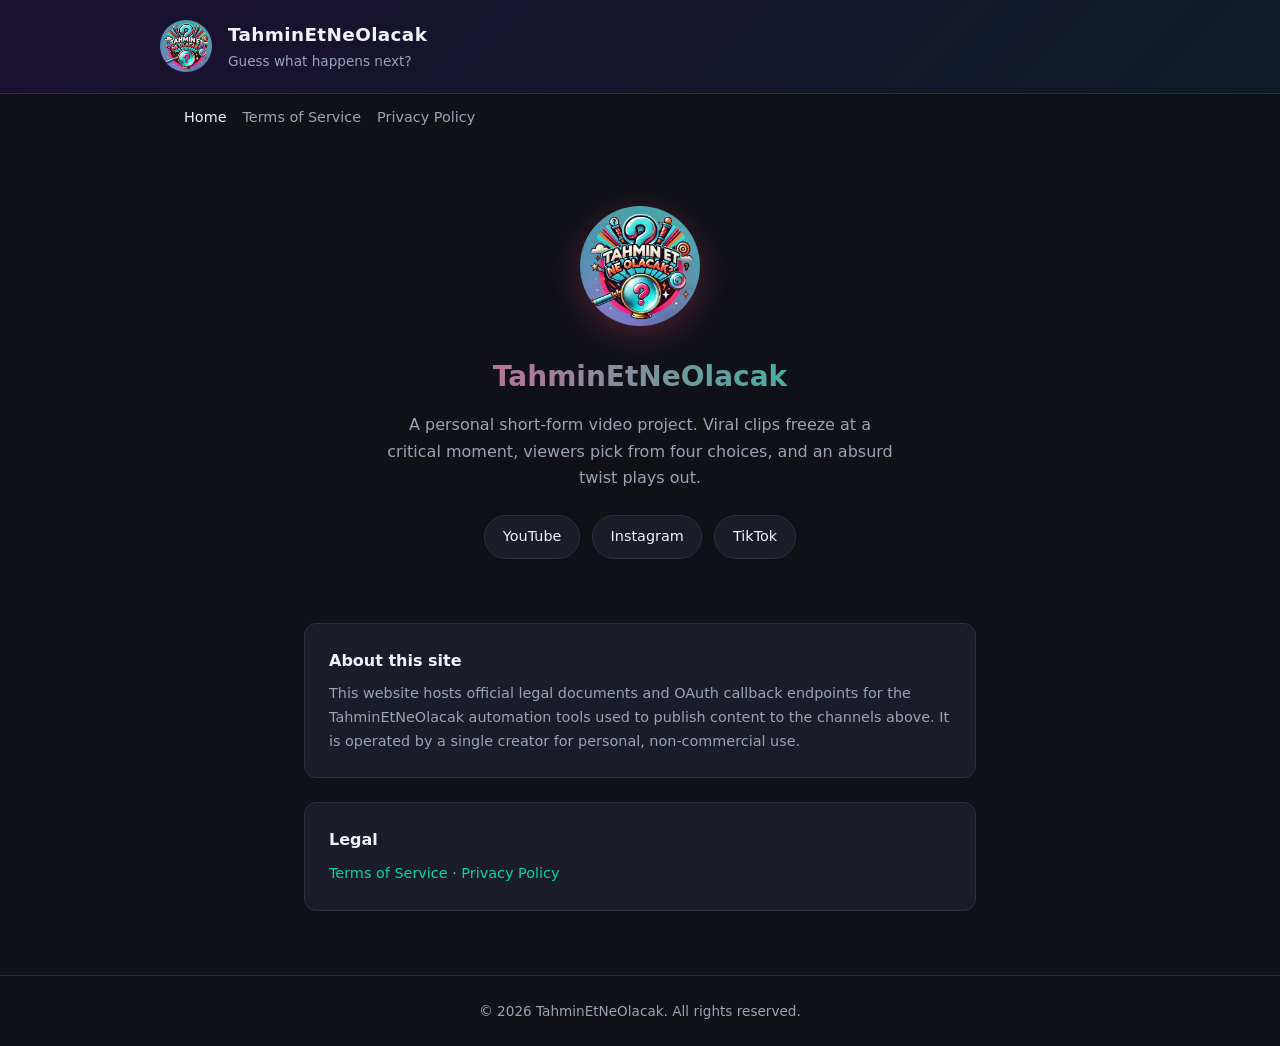
<file: index.html>
<!DOCTYPE html>
<html lang="en">
<head>
  <meta charset="UTF-8">
  <meta name="viewport" content="width=device-width, initial-scale=1.0">
  <title>TahminEtNeOlacak</title>
  <meta name="description" content="Short-form quiz video channel — YouTube Shorts, Instagram Reels, TikTok.">
  <link rel="icon" href="/assets/logo.png" type="image/png">
  <link rel="stylesheet" href="/css/style.css">
</head>
<body>
  <header>
    <div class="header-inner">
      <img class="logo" src="/assets/logo.png" alt="TahminEtNeOlacak logo">
      <div class="brand">
        <h1>TahminEtNeOlacak</h1>
        <p>Guess what happens next?</p>
      </div>
    </div>
  </header>

  <nav>
    <a href="/" class="active">Home</a>
    <a href="/terms">Terms of Service</a>
    <a href="/privacy">Privacy Policy</a>
  </nav>

  <main>
    <section class="hero">
      <img src="/assets/logo.png" alt="TahminEtNeOlacak">
      <h2>TahminEtNeOlacak</h2>
      <p>
        A personal short-form video project. Viral clips freeze at a critical moment,
        viewers pick from four choices, and an absurd twist plays out.
      </p>
      <div class="channels">
        <a class="btn" href="https://www.youtube.com/@Tahminetneolacak" target="_blank" rel="noopener">YouTube</a>
        <a class="btn" href="https://www.instagram.com/tahminetneolacak/" target="_blank" rel="noopener">Instagram</a>
        <a class="btn" href="https://www.tiktok.com/@tahminetneolacak" target="_blank" rel="noopener">TikTok</a>
      </div>
    </section>

    <div class="card">
      <h3>About this site</h3>
      <p>
        This website hosts official legal documents and OAuth callback endpoints for the
        TahminEtNeOlacak automation tools used to publish content to the channels above.
        It is operated by a single creator for personal, non-commercial use.
      </p>
    </div>

    <div class="card">
      <h3>Legal</h3>
      <p>
        <a href="/terms">Terms of Service</a> ·
        <a href="/privacy">Privacy Policy</a>
      </p>
    </div>
  </main>

  <footer>
    &copy; 2026 TahminEtNeOlacak. All rights reserved.
  </footer>
</body>
</html>
</file>
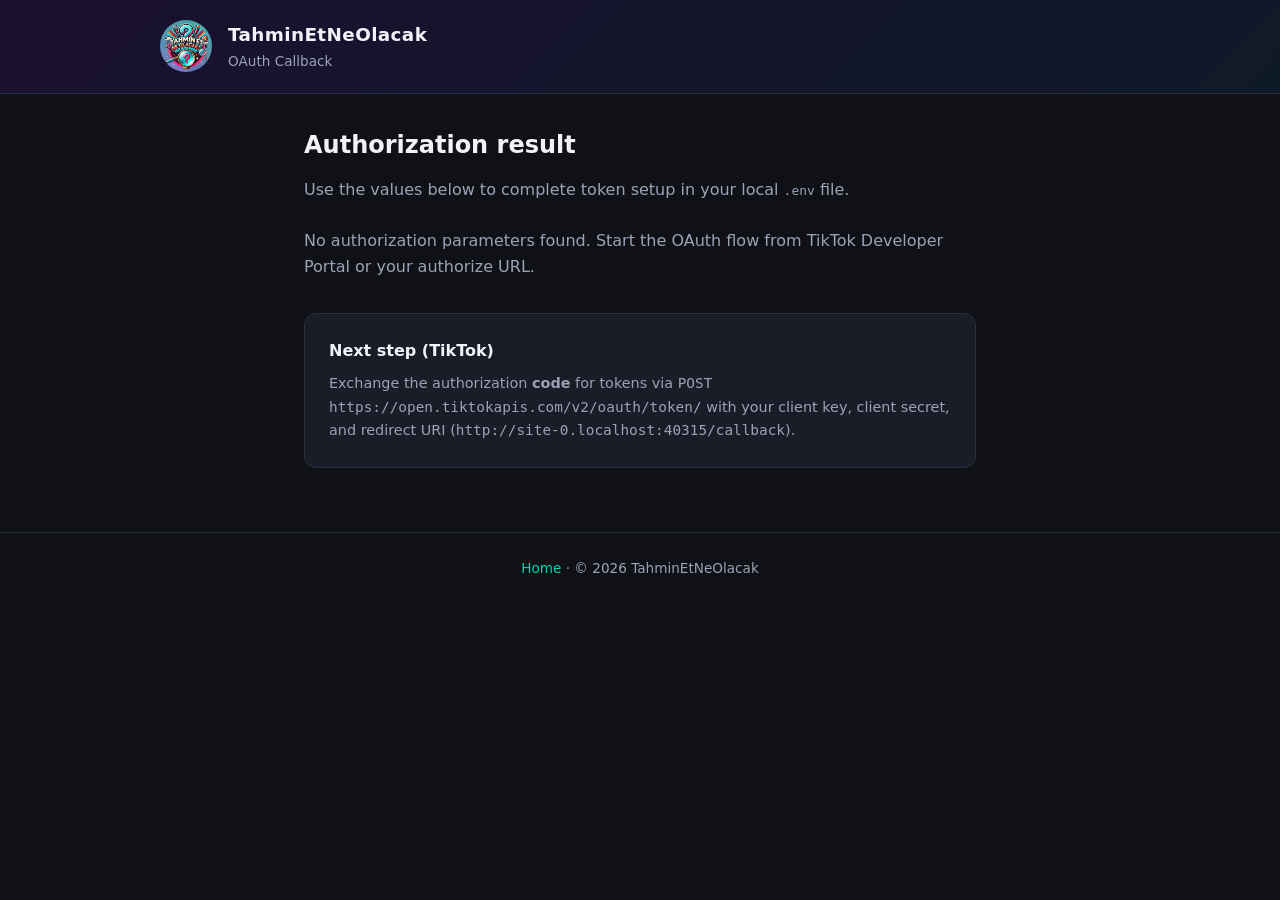
<file: callback/index.html>
<!DOCTYPE html>
<html lang="en">
<head>
  <meta charset="UTF-8">
  <meta name="viewport" content="width=device-width, initial-scale=1.0">
  <title>OAuth Callback — TahminEtNeOlacak</title>
  <link rel="icon" href="/assets/logo.png" type="image/png">
  <link rel="stylesheet" href="/css/style.css">
</head>
<body>
  <header>
    <div class="header-inner">
      <img class="logo" src="/assets/logo.png" alt="TahminEtNeOlacak logo">
      <div class="brand">
        <h1>TahminEtNeOlacak</h1>
        <p>OAuth Callback</p>
      </div>
    </div>
  </header>

  <main>
    <h2 style="margin-bottom: 0.75rem;">Authorization result</h2>
    <p style="color: var(--muted); margin-bottom: 1.5rem;">
      Use the values below to complete token setup in your local <code>.env</code> file.
    </p>

    <div id="result"></div>

    <div class="card" style="margin-top: 2rem;">
      <h3>Next step (TikTok)</h3>
      <p>
        Exchange the authorization <strong>code</strong> for tokens via
        <code>POST https://open.tiktokapis.com/v2/oauth/token/</code>
        with your client key, client secret, and redirect URI
        (<code id="redirect-hint"></code>).
      </p>
    </div>
  </main>

  <footer>
    <a href="/">Home</a> · &copy; 2026 TahminEtNeOlacak
  </footer>

  <script>
    const params = new URLSearchParams(window.location.search);
    const code = params.get("code");
    const state = params.get("state");
    const error = params.get("error");
    const errorDesc = params.get("error_description");
    const root = document.getElementById("result");

    document.getElementById("redirect-hint").textContent =
      window.location.origin + "/callback";

    function row(label, value, copyable) {
      if (!value) return "";
      const id = "val-" + label.replace(/\W/g, "");
      return (
        "<p><strong>" + label + ":</strong></p>" +
        '<div class="code-box" id="' + id + '">' + value + "</div>" +
        (copyable
          ? '<button class="btn" style="margin-bottom:1rem" onclick="navigator.clipboard.writeText(document.getElementById(\'' +
            id +
            "').textContent)\">Copy</button>"
          : "")
      );
    }

    if (error) {
      root.innerHTML =
        '<p class="status-err">Authorization failed</p>' +
        row("Error", error, false) +
        row("Description", errorDesc || "", false);
    } else if (code) {
      root.innerHTML =
        '<p class="status-ok">Authorization successful</p>' +
        row("Code", code, true) +
        row("State", state || "(none)", true);
    } else {
      root.innerHTML =
        '<p style="color: var(--muted)">No authorization parameters found. ' +
        "Start the OAuth flow from TikTok Developer Portal or your authorize URL.</p>";
    }
  </script>
</body>
</html>
</file>
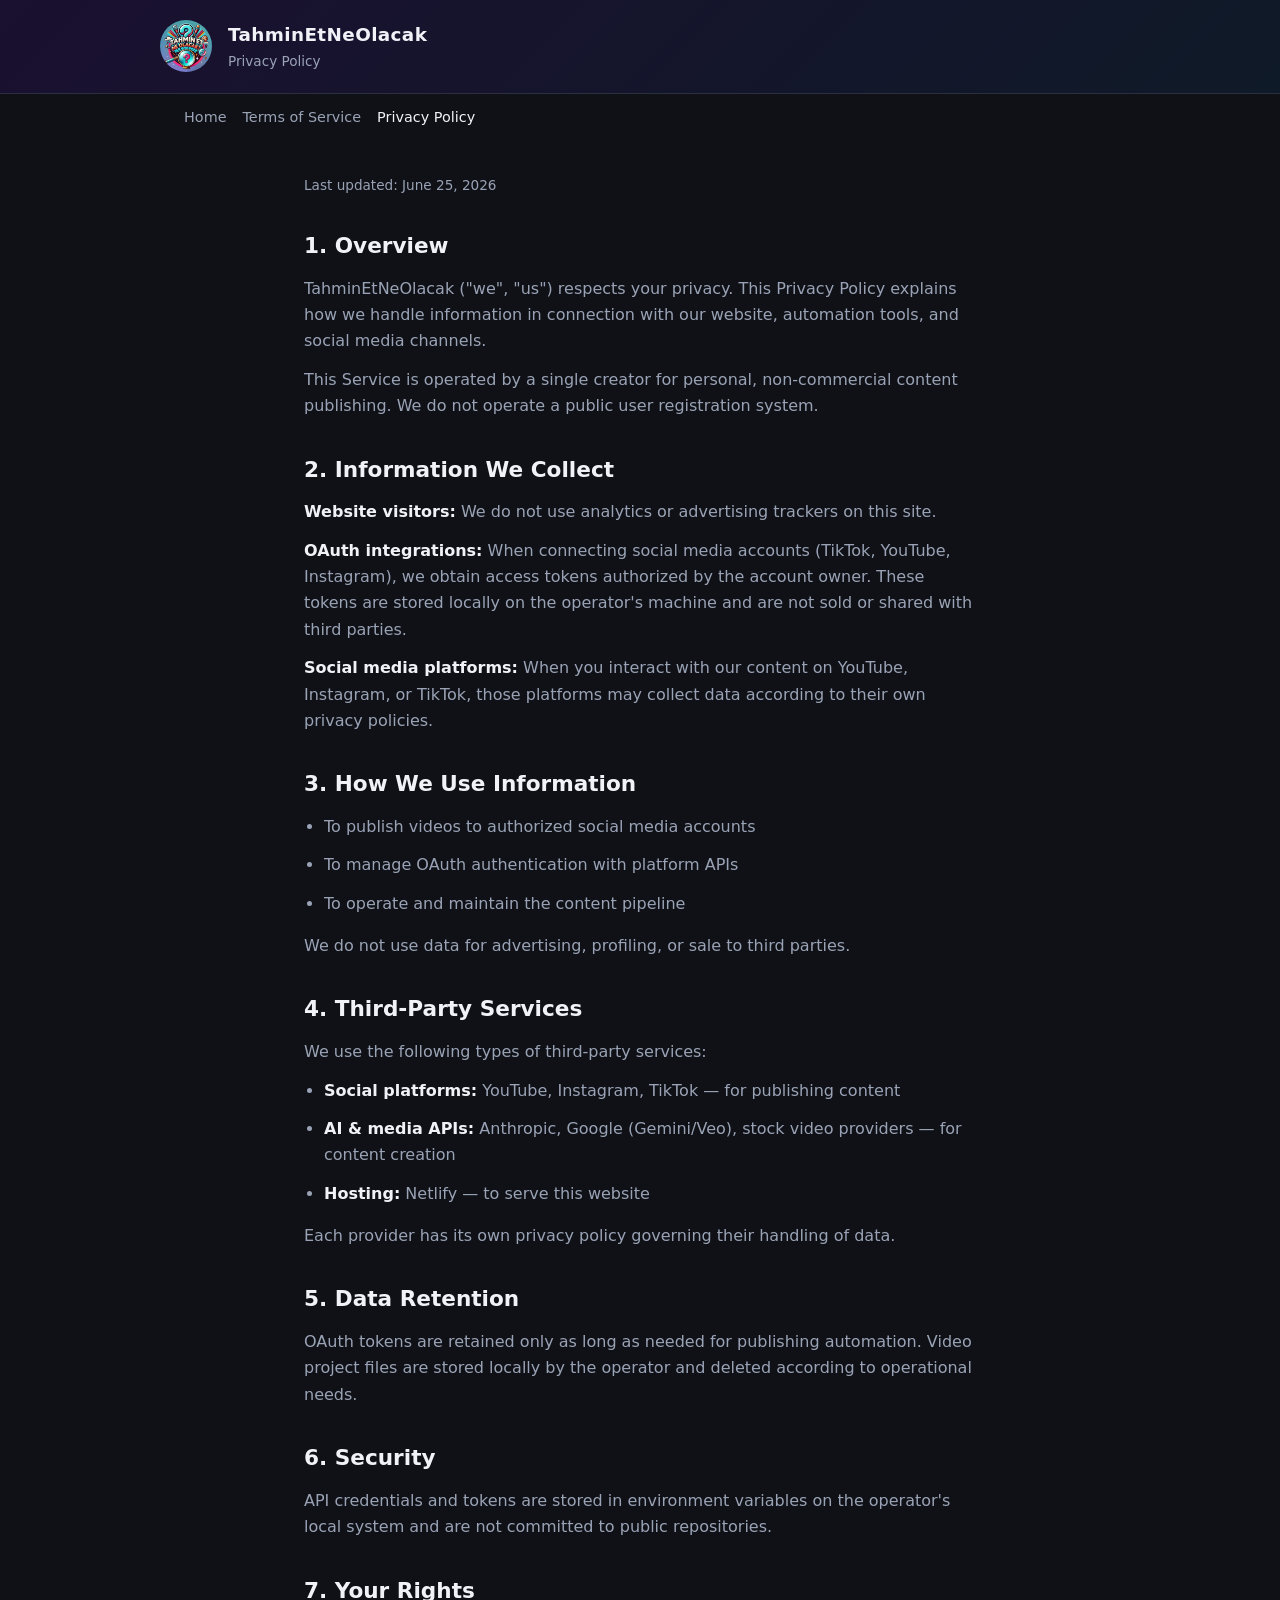
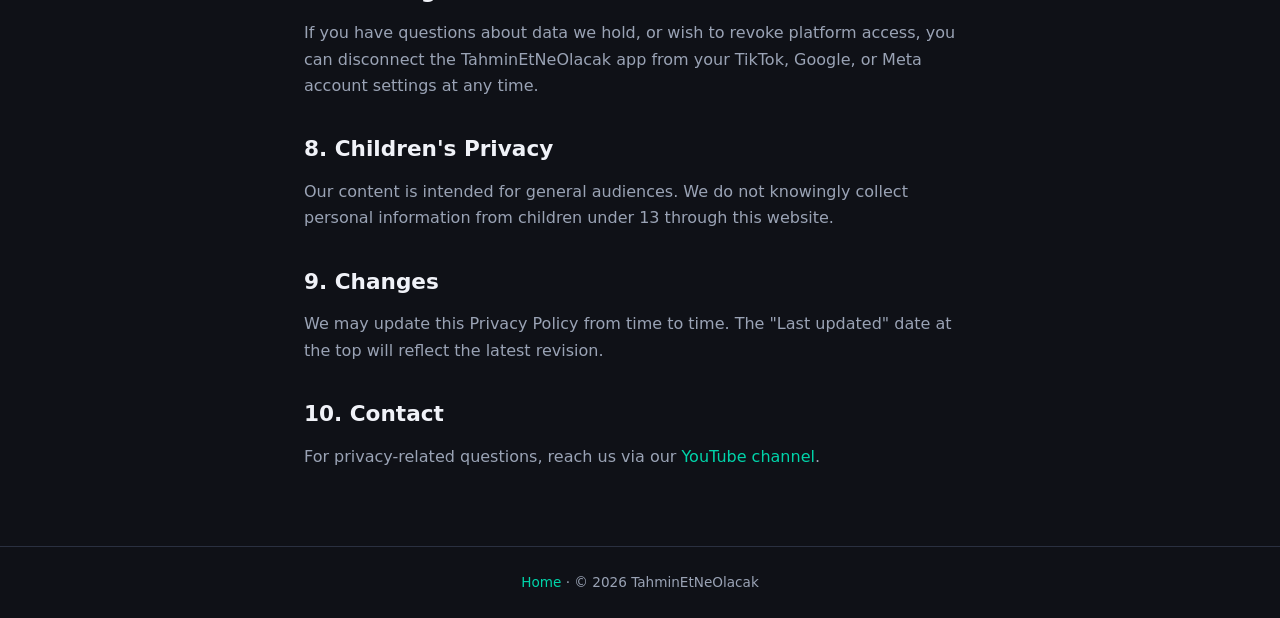
<file: privacy/index.html>
<!DOCTYPE html>
<html lang="en">
<head>
  <meta charset="UTF-8">
  <meta name="viewport" content="width=device-width, initial-scale=1.0">
  <title>Privacy Policy — TahminEtNeOlacak</title>
  <link rel="icon" href="/assets/logo.png" type="image/png">
  <link rel="stylesheet" href="/css/style.css">
</head>
<body>
  <header>
    <div class="header-inner">
      <img class="logo" src="/assets/logo.png" alt="TahminEtNeOlacak logo">
      <div class="brand">
        <h1>TahminEtNeOlacak</h1>
        <p>Privacy Policy</p>
      </div>
    </div>
  </header>

  <nav>
    <a href="/">Home</a>
    <a href="/terms">Terms of Service</a>
    <a href="/privacy" class="active">Privacy Policy</a>
  </nav>

  <main class="prose">
    <p class="updated">Last updated: June 25, 2026</p>

    <h2>1. Overview</h2>
    <p>
      TahminEtNeOlacak ("we", "us") respects your privacy. This Privacy Policy
      explains how we handle information in connection with our website, automation
      tools, and social media channels.
    </p>
    <p>
      This Service is operated by a single creator for personal, non-commercial
      content publishing. We do not operate a public user registration system.
    </p>

    <h2>2. Information We Collect</h2>
    <p><strong>Website visitors:</strong> We do not use analytics or advertising trackers on this site.</p>
    <p><strong>OAuth integrations:</strong> When connecting social media accounts
      (TikTok, YouTube, Instagram), we obtain access tokens authorized by the account
      owner. These tokens are stored locally on the operator's machine and are not
      sold or shared with third parties.</p>
    <p><strong>Social media platforms:</strong> When you interact with our content
      on YouTube, Instagram, or TikTok, those platforms may collect data according
      to their own privacy policies.</p>

    <h2>3. How We Use Information</h2>
    <ul>
      <li>To publish videos to authorized social media accounts</li>
      <li>To manage OAuth authentication with platform APIs</li>
      <li>To operate and maintain the content pipeline</li>
    </ul>
    <p>We do not use data for advertising, profiling, or sale to third parties.</p>

    <h2>4. Third-Party Services</h2>
    <p>We use the following types of third-party services:</p>
    <ul>
      <li><strong>Social platforms:</strong> YouTube, Instagram, TikTok — for publishing content</li>
      <li><strong>AI &amp; media APIs:</strong> Anthropic, Google (Gemini/Veo), stock video providers — for content creation</li>
      <li><strong>Hosting:</strong> Netlify — to serve this website</li>
    </ul>
    <p>Each provider has its own privacy policy governing their handling of data.</p>

    <h2>5. Data Retention</h2>
    <p>
      OAuth tokens are retained only as long as needed for publishing automation.
      Video project files are stored locally by the operator and deleted according
      to operational needs.
    </p>

    <h2>6. Security</h2>
    <p>
      API credentials and tokens are stored in environment variables on the
      operator's local system and are not committed to public repositories.
    </p>

    <h2>7. Your Rights</h2>
    <p>
      If you have questions about data we hold, or wish to revoke platform access,
      you can disconnect the TahminEtNeOlacak app from your TikTok, Google, or
      Meta account settings at any time.
    </p>

    <h2>8. Children's Privacy</h2>
    <p>
      Our content is intended for general audiences. We do not knowingly collect
      personal information from children under 13 through this website.
    </p>

    <h2>9. Changes</h2>
    <p>
      We may update this Privacy Policy from time to time. The "Last updated" date
      at the top will reflect the latest revision.
    </p>

    <h2>10. Contact</h2>
    <p>
      For privacy-related questions, reach us via our
      <a href="https://www.youtube.com/@Tahminetneolacak" target="_blank" rel="noopener">YouTube channel</a>.
    </p>
  </main>

  <footer>
    <a href="/">Home</a> · &copy; 2026 TahminEtNeOlacak
  </footer>
</body>
</html>
</file>
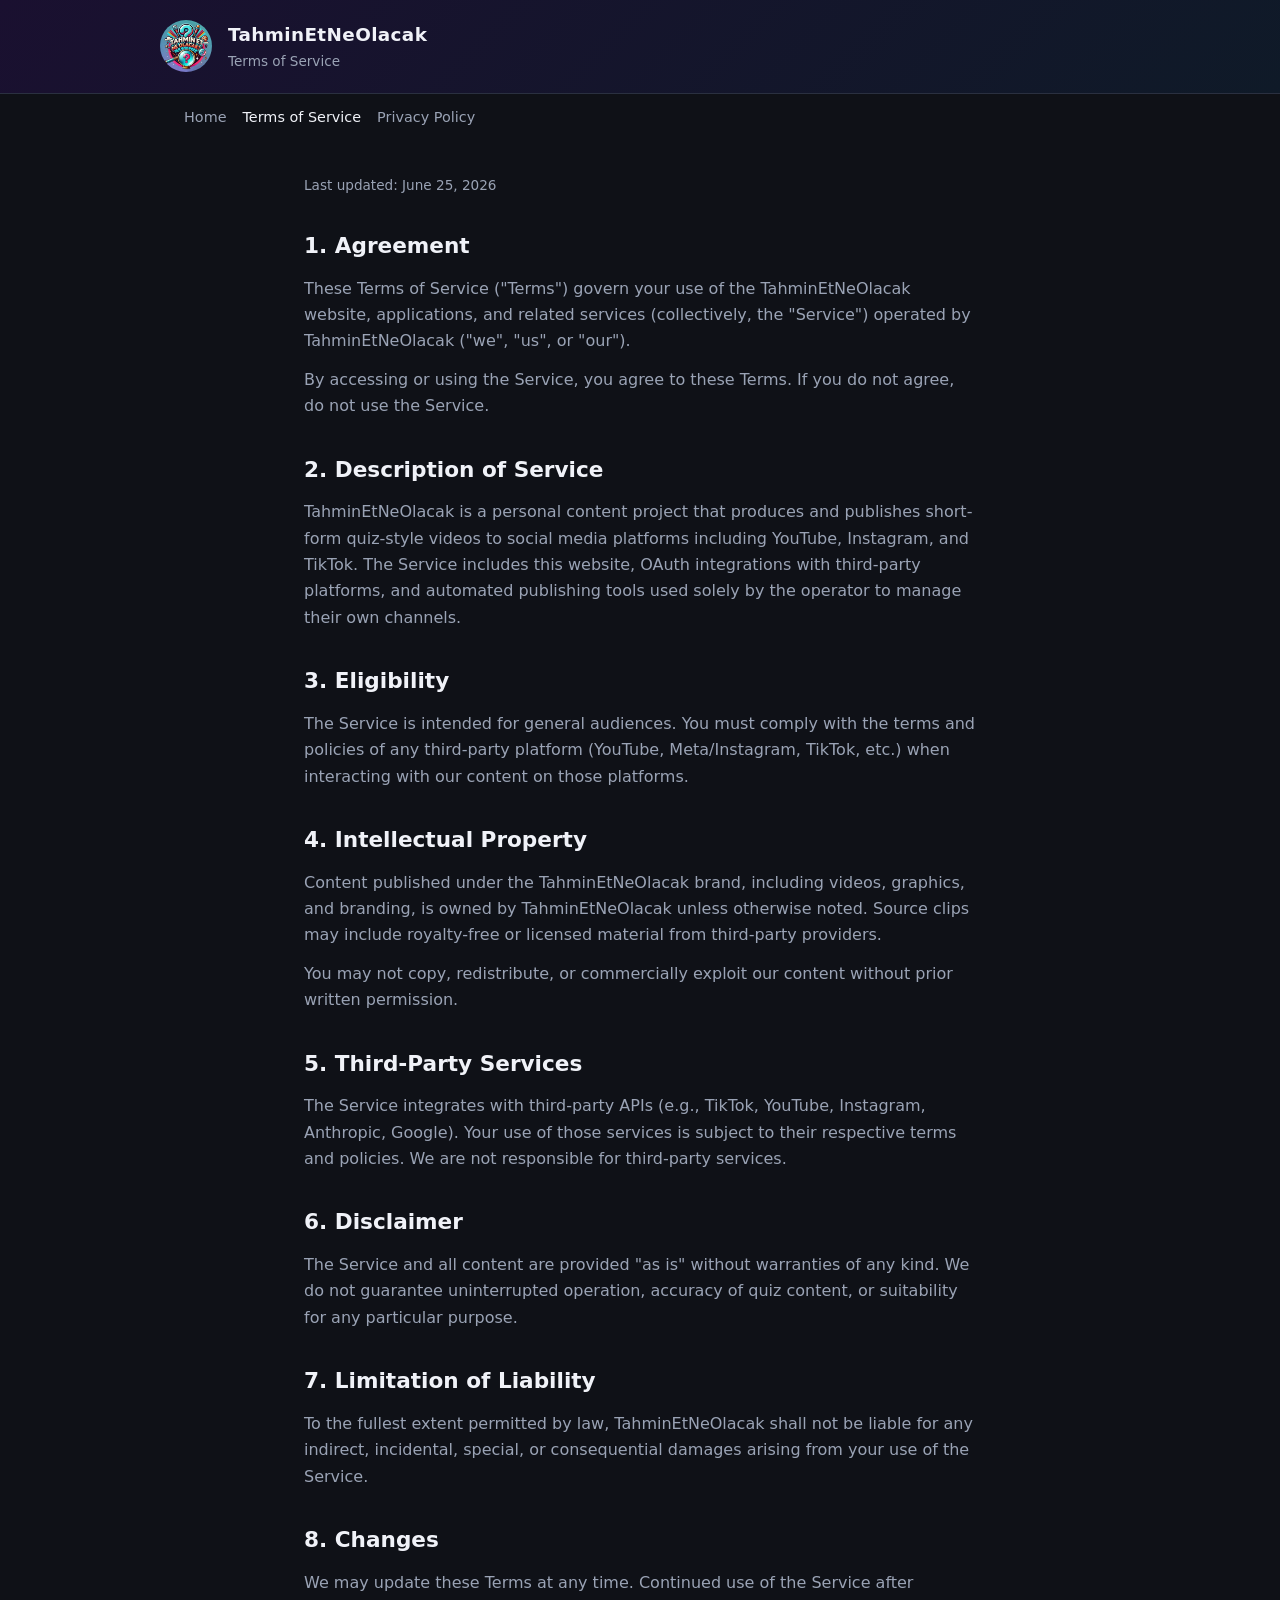
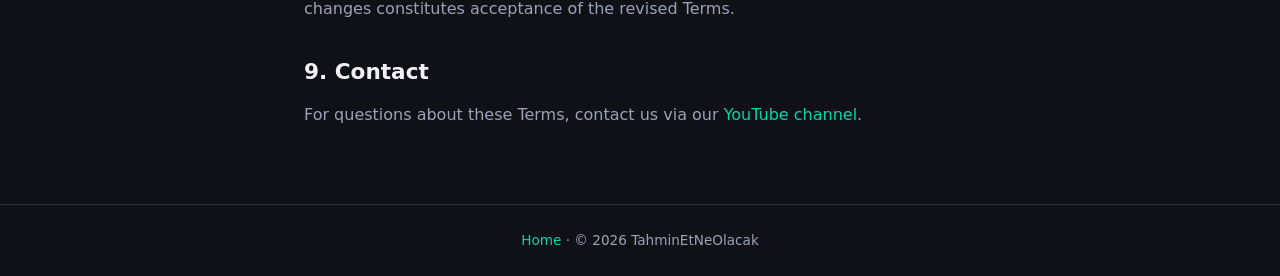
<file: terms/index.html>
<!DOCTYPE html>
<html lang="en">
<head>
  <meta charset="UTF-8">
  <meta name="viewport" content="width=device-width, initial-scale=1.0">
  <title>Terms of Service — TahminEtNeOlacak</title>
  <link rel="icon" href="/assets/logo.png" type="image/png">
  <link rel="stylesheet" href="/css/style.css">
</head>
<body>
  <header>
    <div class="header-inner">
      <img class="logo" src="/assets/logo.png" alt="TahminEtNeOlacak logo">
      <div class="brand">
        <h1>TahminEtNeOlacak</h1>
        <p>Terms of Service</p>
      </div>
    </div>
  </header>

  <nav>
    <a href="/">Home</a>
    <a href="/terms" class="active">Terms of Service</a>
    <a href="/privacy">Privacy Policy</a>
  </nav>

  <main class="prose">
    <p class="updated">Last updated: June 25, 2026</p>

    <h2>1. Agreement</h2>
    <p>
      These Terms of Service ("Terms") govern your use of the TahminEtNeOlacak website,
      applications, and related services (collectively, the "Service") operated by
      TahminEtNeOlacak ("we", "us", or "our").
    </p>
    <p>
      By accessing or using the Service, you agree to these Terms. If you do not agree,
      do not use the Service.
    </p>

    <h2>2. Description of Service</h2>
    <p>
      TahminEtNeOlacak is a personal content project that produces and publishes
      short-form quiz-style videos to social media platforms including YouTube,
      Instagram, and TikTok. The Service includes this website, OAuth integrations
      with third-party platforms, and automated publishing tools used solely by the
      operator to manage their own channels.
    </p>

    <h2>3. Eligibility</h2>
    <p>
      The Service is intended for general audiences. You must comply with the terms
      and policies of any third-party platform (YouTube, Meta/Instagram, TikTok, etc.)
      when interacting with our content on those platforms.
    </p>

    <h2>4. Intellectual Property</h2>
    <p>
      Content published under the TahminEtNeOlacak brand, including videos, graphics,
      and branding, is owned by TahminEtNeOlacak unless otherwise noted. Source clips
      may include royalty-free or licensed material from third-party providers.
    </p>
    <p>
      You may not copy, redistribute, or commercially exploit our content without
      prior written permission.
    </p>

    <h2>5. Third-Party Services</h2>
    <p>
      The Service integrates with third-party APIs (e.g., TikTok, YouTube, Instagram,
      Anthropic, Google). Your use of those services is subject to their respective
      terms and policies. We are not responsible for third-party services.
    </p>

    <h2>6. Disclaimer</h2>
    <p>
      The Service and all content are provided "as is" without warranties of any kind.
      We do not guarantee uninterrupted operation, accuracy of quiz content, or
      suitability for any particular purpose.
    </p>

    <h2>7. Limitation of Liability</h2>
    <p>
      To the fullest extent permitted by law, TahminEtNeOlacak shall not be liable
      for any indirect, incidental, special, or consequential damages arising from
      your use of the Service.
    </p>

    <h2>8. Changes</h2>
    <p>
      We may update these Terms at any time. Continued use of the Service after
      changes constitutes acceptance of the revised Terms.
    </p>

    <h2>9. Contact</h2>
    <p>
      For questions about these Terms, contact us via our
      <a href="https://www.youtube.com/@Tahminetneolacak" target="_blank" rel="noopener">YouTube channel</a>.
    </p>
  </main>

  <footer>
    <a href="/">Home</a> · &copy; 2026 TahminEtNeOlacak
  </footer>
</body>
</html>
</file>
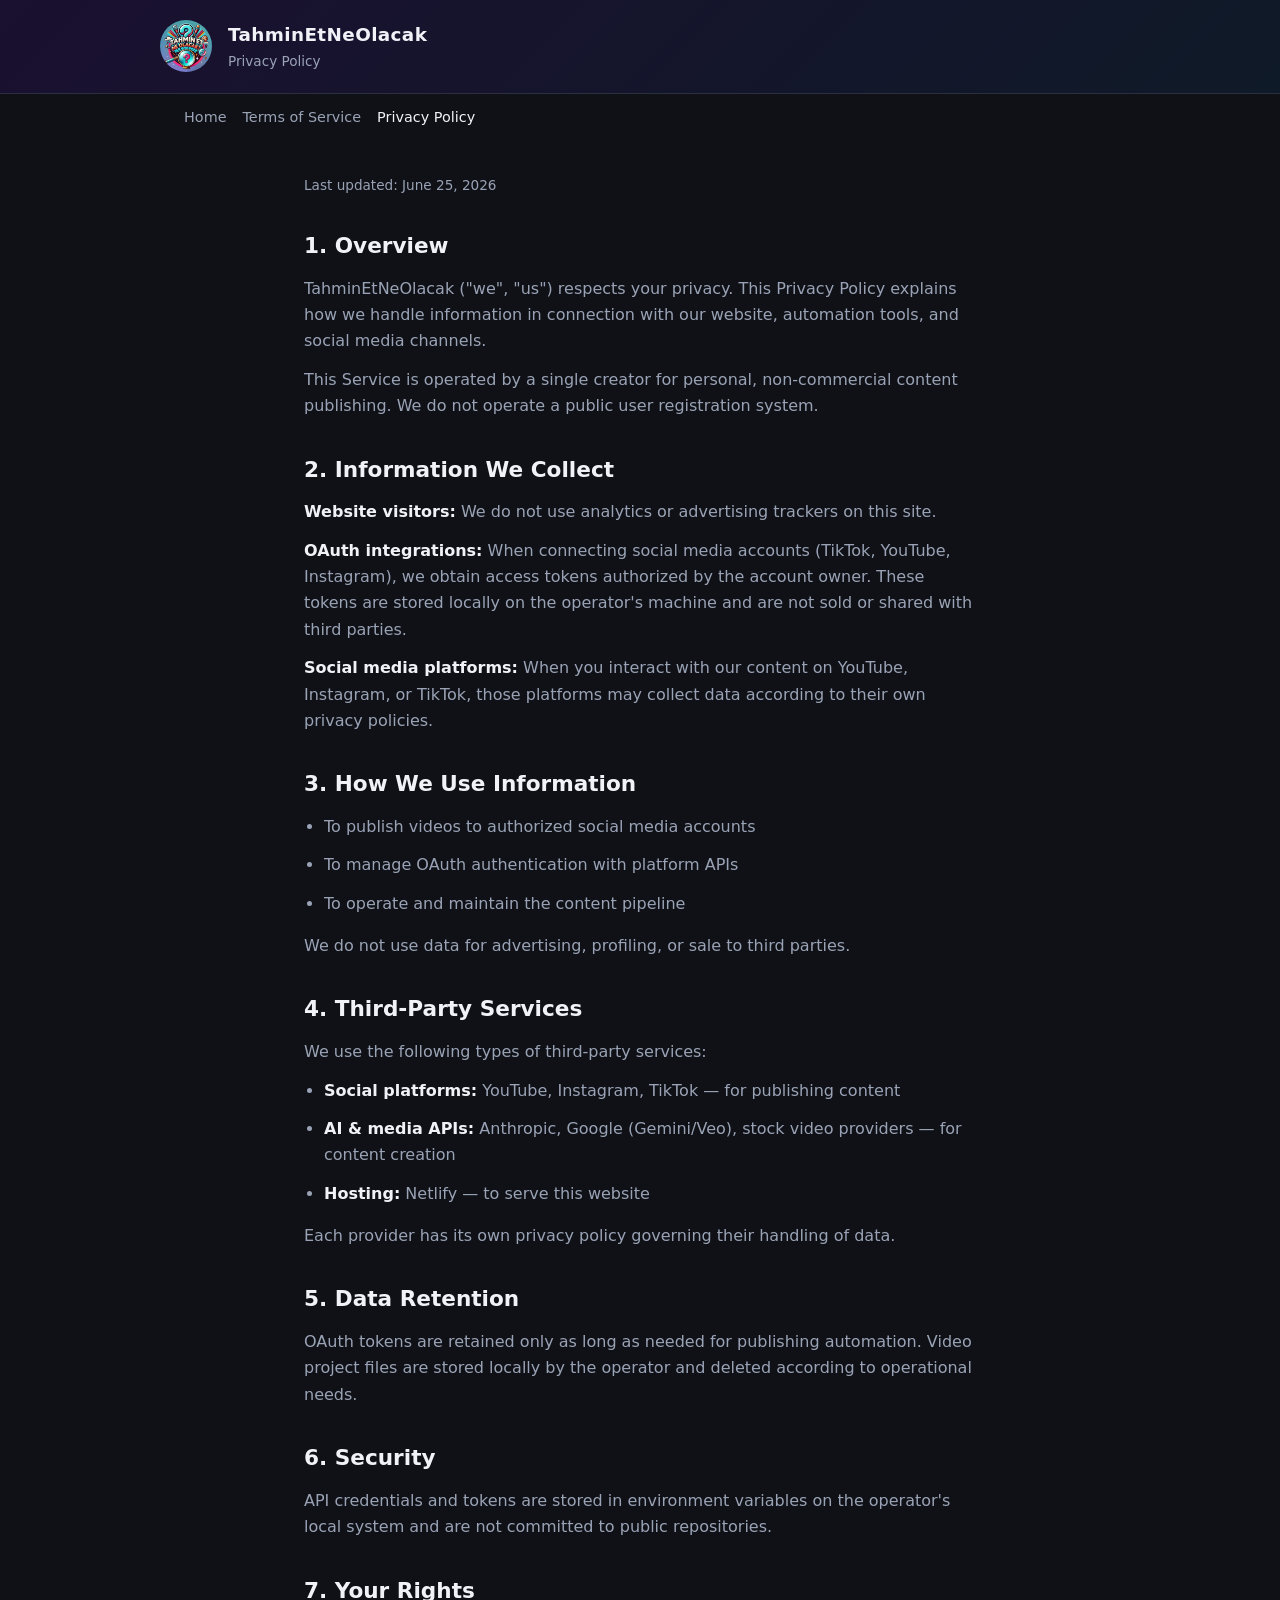
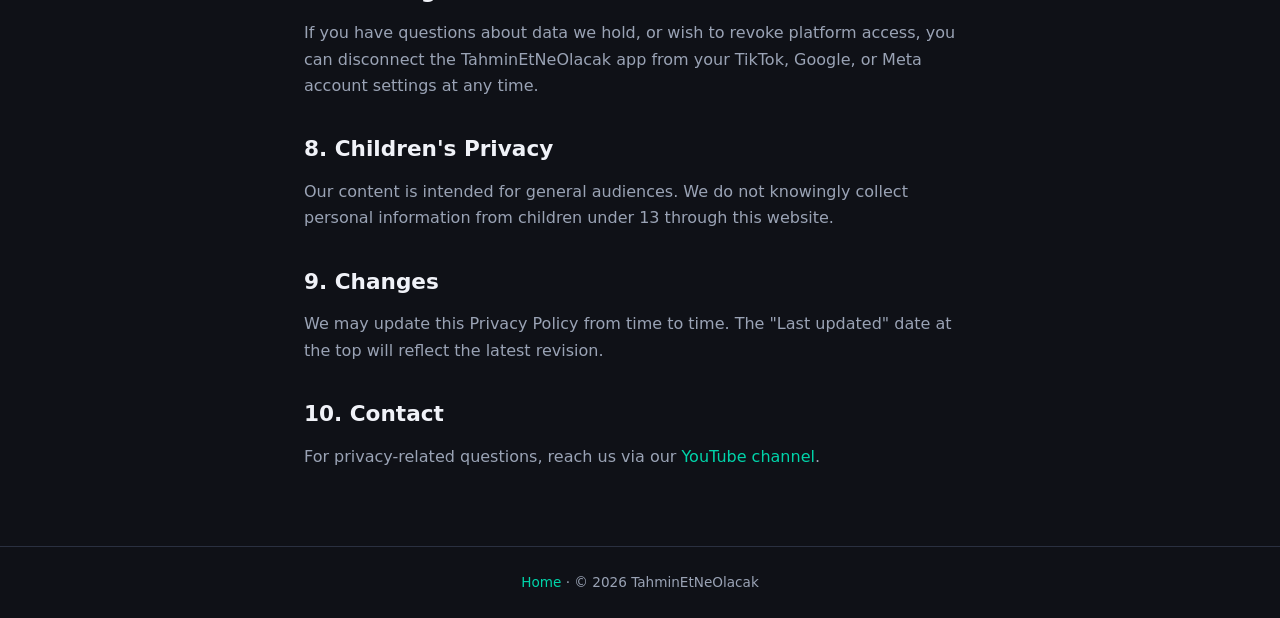
<file: privacy.html>
<!DOCTYPE html>
<html lang="en">
<head>
  <meta charset="UTF-8">
  <meta name="viewport" content="width=device-width, initial-scale=1.0">
  <title>Privacy Policy — TahminEtNeOlacak</title>
  <link rel="icon" href="/assets/logo.png" type="image/png">
  <link rel="stylesheet" href="/css/style.css">
</head>
<body>
  <header>
    <div class="header-inner">
      <img class="logo" src="/assets/logo.png" alt="TahminEtNeOlacak logo">
      <div class="brand">
        <h1>TahminEtNeOlacak</h1>
        <p>Privacy Policy</p>
      </div>
    </div>
  </header>

  <nav>
    <a href="/">Home</a>
    <a href="/terms.html">Terms of Service</a>
    <a href="/privacy.html" class="active">Privacy Policy</a>
  </nav>

  <main class="prose">
    <p class="updated">Last updated: June 25, 2026</p>

    <h2>1. Overview</h2>
    <p>
      TahminEtNeOlacak ("we", "us") respects your privacy. This Privacy Policy
      explains how we handle information in connection with our website, automation
      tools, and social media channels.
    </p>
    <p>
      This Service is operated by a single creator for personal, non-commercial
      content publishing. We do not operate a public user registration system.
    </p>

    <h2>2. Information We Collect</h2>
    <p><strong>Website visitors:</strong> We do not use analytics or advertising trackers on this site.</p>
    <p><strong>OAuth integrations:</strong> When connecting social media accounts
      (TikTok, YouTube, Instagram), we obtain access tokens authorized by the account
      owner. These tokens are stored locally on the operator's machine and are not
      sold or shared with third parties.</p>
    <p><strong>Social media platforms:</strong> When you interact with our content
      on YouTube, Instagram, or TikTok, those platforms may collect data according
      to their own privacy policies.</p>

    <h2>3. How We Use Information</h2>
    <ul>
      <li>To publish videos to authorized social media accounts</li>
      <li>To manage OAuth authentication with platform APIs</li>
      <li>To operate and maintain the content pipeline</li>
    </ul>
    <p>We do not use data for advertising, profiling, or sale to third parties.</p>

    <h2>4. Third-Party Services</h2>
    <p>We use the following types of third-party services:</p>
    <ul>
      <li><strong>Social platforms:</strong> YouTube, Instagram, TikTok — for publishing content</li>
      <li><strong>AI &amp; media APIs:</strong> Anthropic, Google (Gemini/Veo), stock video providers — for content creation</li>
      <li><strong>Hosting:</strong> Netlify — to serve this website</li>
    </ul>
    <p>Each provider has its own privacy policy governing their handling of data.</p>

    <h2>5. Data Retention</h2>
    <p>
      OAuth tokens are retained only as long as needed for publishing automation.
      Video project files are stored locally by the operator and deleted according
      to operational needs.
    </p>

    <h2>6. Security</h2>
    <p>
      API credentials and tokens are stored in environment variables on the
      operator's local system and are not committed to public repositories.
    </p>

    <h2>7. Your Rights</h2>
    <p>
      If you have questions about data we hold, or wish to revoke platform access,
      you can disconnect the TahminEtNeOlacak app from your TikTok, Google, or
      Meta account settings at any time.
    </p>

    <h2>8. Children's Privacy</h2>
    <p>
      Our content is intended for general audiences. We do not knowingly collect
      personal information from children under 13 through this website.
    </p>

    <h2>9. Changes</h2>
    <p>
      We may update this Privacy Policy from time to time. The "Last updated" date
      at the top will reflect the latest revision.
    </p>

    <h2>10. Contact</h2>
    <p>
      For privacy-related questions, reach us via our
      <a href="https://www.youtube.com/@Tahminetneolacak" target="_blank" rel="noopener">YouTube channel</a>.
    </p>
  </main>

  <footer>
    <a href="/">Home</a> · &copy; 2026 TahminEtNeOlacak
  </footer>
</body>
</html>
</file>
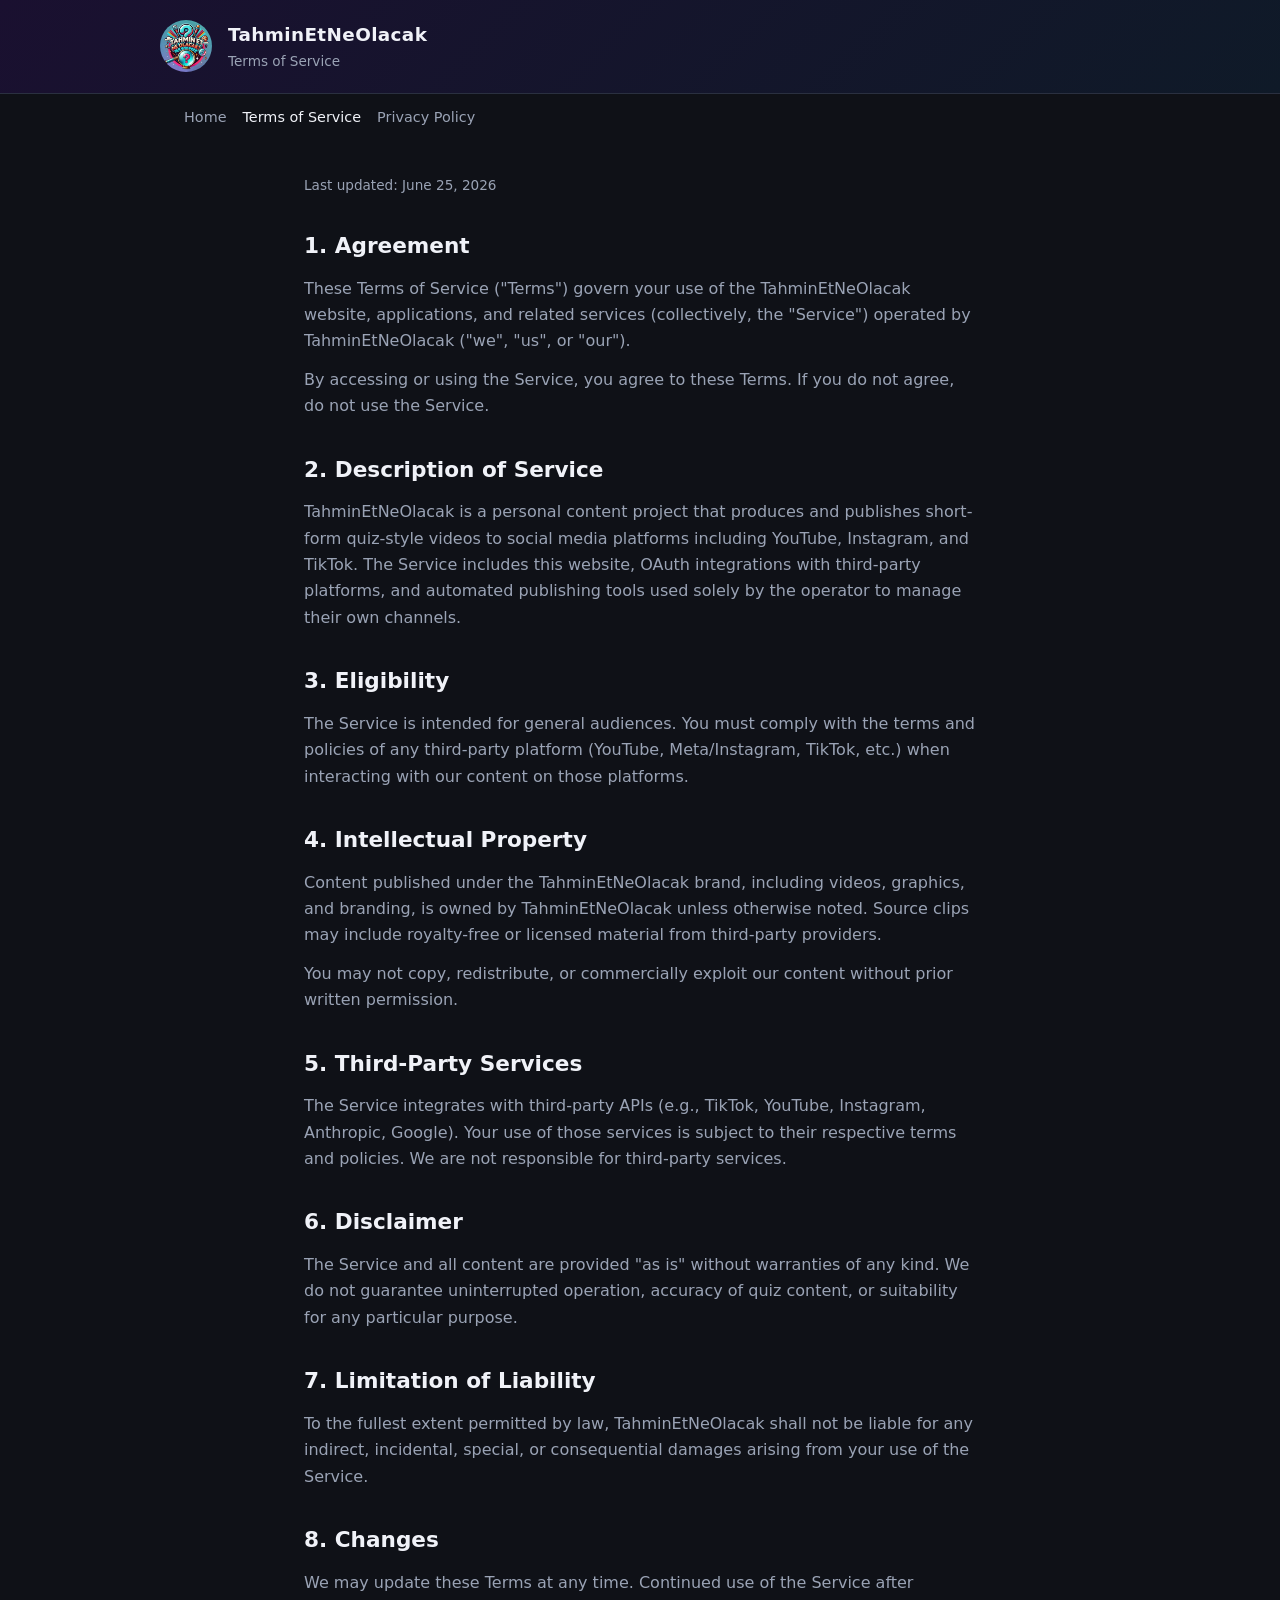
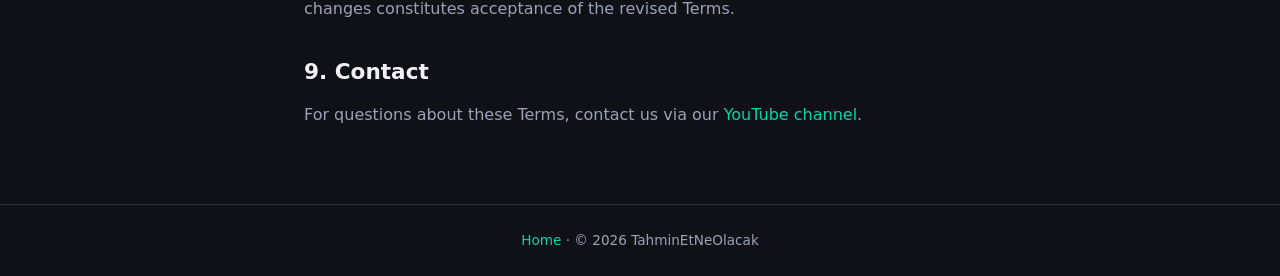
<file: terms.html>
<!DOCTYPE html>
<html lang="en">
<head>
  <meta charset="UTF-8">
  <meta name="viewport" content="width=device-width, initial-scale=1.0">
  <title>Terms of Service — TahminEtNeOlacak</title>
  <link rel="icon" href="/assets/logo.png" type="image/png">
  <link rel="stylesheet" href="/css/style.css">
</head>
<body>
  <header>
    <div class="header-inner">
      <img class="logo" src="/assets/logo.png" alt="TahminEtNeOlacak logo">
      <div class="brand">
        <h1>TahminEtNeOlacak</h1>
        <p>Terms of Service</p>
      </div>
    </div>
  </header>

  <nav>
    <a href="/">Home</a>
    <a href="/terms.html" class="active">Terms of Service</a>
    <a href="/privacy.html">Privacy Policy</a>
  </nav>

  <main class="prose">
    <p class="updated">Last updated: June 25, 2026</p>

    <h2>1. Agreement</h2>
    <p>
      These Terms of Service ("Terms") govern your use of the TahminEtNeOlacak website,
      applications, and related services (collectively, the "Service") operated by
      TahminEtNeOlacak ("we", "us", or "our").
    </p>
    <p>
      By accessing or using the Service, you agree to these Terms. If you do not agree,
      do not use the Service.
    </p>

    <h2>2. Description of Service</h2>
    <p>
      TahminEtNeOlacak is a personal content project that produces and publishes
      short-form quiz-style videos to social media platforms including YouTube,
      Instagram, and TikTok. The Service includes this website, OAuth integrations
      with third-party platforms, and automated publishing tools used solely by the
      operator to manage their own channels.
    </p>

    <h2>3. Eligibility</h2>
    <p>
      The Service is intended for general audiences. You must comply with the terms
      and policies of any third-party platform (YouTube, Meta/Instagram, TikTok, etc.)
      when interacting with our content on those platforms.
    </p>

    <h2>4. Intellectual Property</h2>
    <p>
      Content published under the TahminEtNeOlacak brand, including videos, graphics,
      and branding, is owned by TahminEtNeOlacak unless otherwise noted. Source clips
      may include royalty-free or licensed material from third-party providers.
    </p>
    <p>
      You may not copy, redistribute, or commercially exploit our content without
      prior written permission.
    </p>

    <h2>5. Third-Party Services</h2>
    <p>
      The Service integrates with third-party APIs (e.g., TikTok, YouTube, Instagram,
      Anthropic, Google). Your use of those services is subject to their respective
      terms and policies. We are not responsible for third-party services.
    </p>

    <h2>6. Disclaimer</h2>
    <p>
      The Service and all content are provided "as is" without warranties of any kind.
      We do not guarantee uninterrupted operation, accuracy of quiz content, or
      suitability for any particular purpose.
    </p>

    <h2>7. Limitation of Liability</h2>
    <p>
      To the fullest extent permitted by law, TahminEtNeOlacak shall not be liable
      for any indirect, incidental, special, or consequential damages arising from
      your use of the Service.
    </p>

    <h2>8. Changes</h2>
    <p>
      We may update these Terms at any time. Continued use of the Service after
      changes constitutes acceptance of the revised Terms.
    </p>

    <h2>9. Contact</h2>
    <p>
      For questions about these Terms, contact us via our
      <a href="https://www.youtube.com/@Tahminetneolacak" target="_blank" rel="noopener">YouTube channel</a>.
    </p>
  </main>

  <footer>
    <a href="/">Home</a> · &copy; 2026 TahminEtNeOlacak
  </footer>
</body>
</html>
</file>
<file: css/style.css>
:root {
  --bg: #0f1117;
  --surface: #1a1d28;
  --text: #f0f2f8;
  --muted: #9aa3b5;
  --accent: #ff4d8d;
  --accent-2: #00d4aa;
  --border: #2a3040;
  --radius: 12px;
  --max: 720px;
}

* {
  box-sizing: border-box;
  margin: 0;
  padding: 0;
}

body {
  font-family: system-ui, -apple-system, "Segoe UI", Roboto, sans-serif;
  background: var(--bg);
  color: var(--text);
  line-height: 1.65;
  min-height: 100vh;
}

a {
  color: var(--accent-2);
  text-decoration: none;
}

a:hover {
  text-decoration: underline;
}

header {
  border-bottom: 1px solid var(--border);
  background: linear-gradient(135deg, #1a1030 0%, #0f1a28 100%);
  padding: 1.25rem 1.5rem;
}

.header-inner {
  max-width: 960px;
  margin: 0 auto;
  display: flex;
  align-items: center;
  gap: 1rem;
}

.logo {
  width: 52px;
  height: 52px;
  border-radius: 50%;
  object-fit: cover;
}

.brand h1 {
  font-size: 1.15rem;
  font-weight: 700;
  letter-spacing: 0.02em;
}

.brand p {
  font-size: 0.85rem;
  color: var(--muted);
}

nav {
  max-width: 960px;
  margin: 0 auto;
  padding: 0.75rem 1.5rem;
  display: flex;
  flex-wrap: wrap;
  gap: 1rem;
  font-size: 0.9rem;
}

nav a {
  color: var(--muted);
}

nav a.active,
nav a:hover {
  color: var(--text);
  text-decoration: none;
}

main {
  max-width: var(--max);
  margin: 0 auto;
  padding: 2rem 1.5rem 4rem;
}

.hero {
  text-align: center;
  padding: 2rem 0 2.5rem;
}

.hero img {
  width: 120px;
  height: 120px;
  border-radius: 50%;
  margin-bottom: 1.25rem;
  box-shadow: 0 8px 32px rgba(255, 77, 141, 0.25);
}

.hero h2 {
  font-size: 1.75rem;
  margin-bottom: 0.75rem;
  background: linear-gradient(90deg, var(--accent), var(--accent-2));
  -webkit-background-clip: text;
  -webkit-text-fill-color: transparent;
  background-clip: text;
}

.hero p {
  color: var(--muted);
  max-width: 520px;
  margin: 0 auto 1.5rem;
}

.channels {
  display: flex;
  flex-wrap: wrap;
  justify-content: center;
  gap: 0.75rem;
}

.btn {
  display: inline-block;
  padding: 0.55rem 1.1rem;
  border-radius: 999px;
  background: var(--surface);
  border: 1px solid var(--border);
  color: var(--text);
  font-size: 0.9rem;
  transition: border-color 0.15s;
}

.btn:hover {
  border-color: var(--accent);
  text-decoration: none;
}

.card {
  background: var(--surface);
  border: 1px solid var(--border);
  border-radius: var(--radius);
  padding: 1.5rem;
  margin-top: 1.5rem;
}

.card h3 {
  font-size: 1rem;
  margin-bottom: 0.5rem;
}

.card p {
  color: var(--muted);
  font-size: 0.9rem;
}

.prose h2 {
  font-size: 1.35rem;
  margin: 2rem 0 0.75rem;
}

.prose h2:first-child {
  margin-top: 0;
}

.prose p,
.prose li {
  color: var(--muted);
  margin-bottom: 0.75rem;
}

.prose ul {
  padding-left: 1.25rem;
  margin-bottom: 1rem;
}

.prose strong {
  color: var(--text);
}

.updated {
  font-size: 0.85rem;
  color: var(--muted);
  margin-bottom: 1.5rem;
}

.code-box {
  background: #0a0c10;
  border: 1px solid var(--border);
  border-radius: var(--radius);
  padding: 1rem 1.25rem;
  margin: 1rem 0;
  word-break: break-all;
  font-family: ui-monospace, monospace;
  font-size: 0.85rem;
  color: var(--accent-2);
}

.status-ok {
  color: var(--accent-2);
  font-weight: 600;
}

.status-err {
  color: #ff6b6b;
  font-weight: 600;
}

footer {
  border-top: 1px solid var(--border);
  padding: 1.5rem;
  text-align: center;
  font-size: 0.85rem;
  color: var(--muted);
}
</file>
